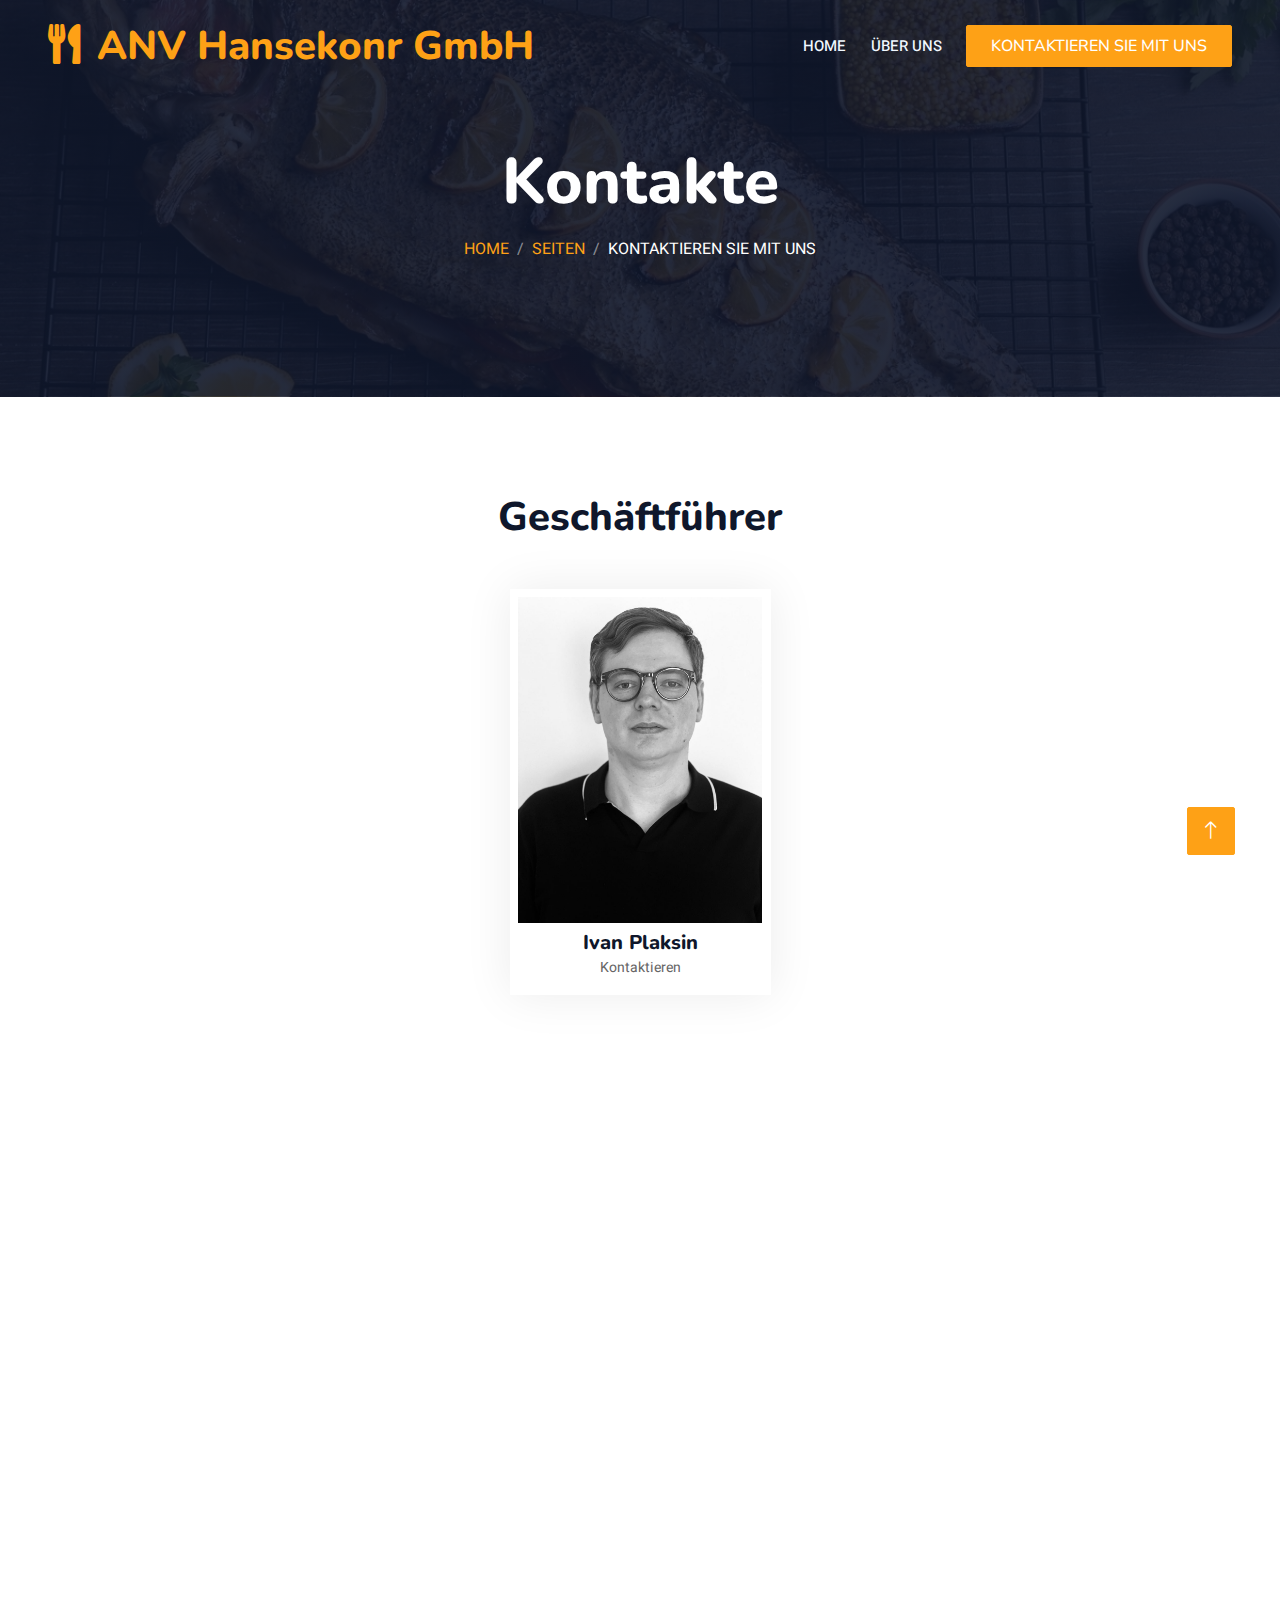
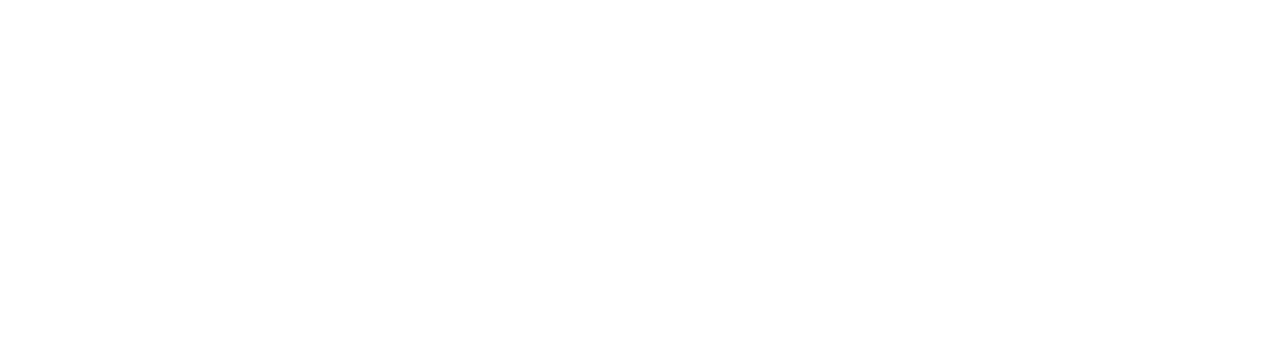
<file: contact.html>
<!DOCTYPE html>
<html lang="en">

<head>
    <meta charset="utf-8">
    <title>ANV Hansekonr GmbH</title>
    <meta content="width=device-width, initial-scale=1.0" name="viewport">
    <meta content="" name="keywords">
    <meta content="" name="description">

    <!-- Favicon -->
    <link href="img/favicon.ico" rel="icon">

    <!-- Google Web Fonts -->
    <link rel="preconnect" href="https://fonts.googleapis.com">
    <link rel="preconnect" href="https://fonts.gstatic.com" crossorigin>
    <link href="https://fonts.googleapis.com/css2?family=Heebo:wght@400;500;600&family=Nunito:wght@600;700;800&family=Pacifico&display=swap" rel="stylesheet">

    <!-- Icon Font Stylesheet -->
    <link href="https://cdnjs.cloudflare.com/ajax/libs/font-awesome/5.10.0/css/all.min.css" rel="stylesheet">
    <link href="https://cdn.jsdelivr.net/npm/bootstrap-icons@1.4.1/font/bootstrap-icons.css" rel="stylesheet">

    <!-- Libraries Stylesheet -->
    <link href="lib/animate/animate.min.css" rel="stylesheet">
    <link href="lib/owlcarousel/assets/owl.carousel.min.css" rel="stylesheet">
    <link href="lib/tempusdominus/css/tempusdominus-bootstrap-4.min.css" rel="stylesheet" />

    <!-- Customized Bootstrap Stylesheet -->
    <link href="css/bootstrap.min.css" rel="stylesheet">

    <!-- Template Stylesheet -->
    <link href="css/style.css" rel="stylesheet">
</head>

<body>
    <div class="container-xxl bg-white p-0">
        <!-- Spinner Start -->
        <div id="spinner" class="show bg-white position-fixed translate-middle w-100 vh-100 top-50 start-50 d-flex align-items-center justify-content-center">
            <div class="spinner-border text-primary" style="width: 3rem; height: 3rem;" role="status">
                <span class="sr-only">Loading...</span>
            </div>
        </div>
        <!-- Spinner End -->


        <!-- Navbar & Hero Start -->
        <div class="container-xxl position-relative p-0">
            <nav class="navbar navbar-expand-lg navbar-dark bg-dark px-4 px-lg-5 py-3 py-lg-0">
                <a href="" class="navbar-brand p-0">
                    <h1 class="text-primary m-0"><i class="fa fa-utensils me-3"></i>ANV Hansekonr GmbH</h1>
                    <!-- <img src="img/logo.png" alt="Logo"> -->
                </a>
                <button class="navbar-toggler" type="button" data-bs-toggle="collapse" data-bs-target="#navbarCollapse">
                    <span class="fa fa-bars"></span>
                </button>
                <div class="collapse navbar-collapse" id="navbarCollapse">
                    <div class="navbar-nav ms-auto py-0 pe-4">
                        <a href="index.html" class="nav-item nav-link">Home</a>
                        <a href="about.html" class="nav-item nav-link">Über uns</a>
                    </div>
                    <a href="contact.html" class="btn btn-primary py-2 px-4">Kontaktieren Sie mit uns</a>
                </div>
            </nav>

            <div class="container-xxl py-5 bg-dark hero-header mb-5">
                <div class="container text-center my-5 pt-5 pb-4">
                    <h1 class="display-3 text-white mb-3 animated slideInDown">Kontakte</h1>
                    <nav aria-label="breadcrumb">
                        <ol class="breadcrumb justify-content-center text-uppercase">
                            <li class="breadcrumb-item"><a href="index.html">Home</a></li>
                            <li class="breadcrumb-item"><a href="#">Seiten</a></li>
                            <li class="breadcrumb-item text-white active" aria-current="page">Kontaktieren Sie mit uns</li>
                        </ol>
                    </nav>
                </div>
            </div>
        </div>
        <!-- Navbar & Hero End -->

        <div class="container-xxl pt-5 pb-3">
            <div class="container">
              <div class="text-center wow fadeInUp" data-wow-delay="0.1s">
                <h1 class="mb-5">Geschäftführer</h1>
              </div>
              <div class="row g-4 justify-content-center"> <!-- Add 'justify-content-center' class to center the team members -->
                <div class="col-lg-3 col-md-2 wow fadeInUp" data-wow-delay="0.3s">
                  <div class="team-item text-center overflow-hidden">
                    <div class="overflow-hidden m-2">
                      <img class="img-fluid" src="img/ivan.jpg" alt="">
                    </div>
                    <h5 class="mb-0">Ivan Plaksin</h5>
                    <small>Kontaktieren</small>
                    <div class="d-flex justify-content-center mt-3">
                      <a class="btn btn-square btn-primary mx-1" href=""><i class="fab fa-whatsapp"></i></a>
                      <a class="btn btn-square btn-primary mx-1" href=""><i class="fab fa-telegram"></i></a>
                    </div>
                  </div>
                </div>
              </div>
            </div>
          </div>
          

        <!-- Contact Start -->
        <div class="container-xxl py-5">
            <div class="container">
                <div class="text-center wow fadeInUp" data-wow-delay="0.1s">
                    <h5 class="section-title ff-secondary text-center text-primary fw-normal">Kontaktieren Sie mit uns</h5>
                </div>
                <div class="row g-4">
        
                    <div class="col-md-6 wow fadeIn" data-wow-delay="0.1s">
                        <iframe class="position-relative rounded w-100 h-100"
                        src="https://www.google.com/maps/embed?pb=!1m18!1m12!1m3!1d2365.0014561022454!2d10.0360952!3d53.646946199999995!2m3!1f0!2f0!3f0!3m2!1i1024!2i768!4f13.1!3m3!1m2!1s0x47b189cb4e2ebe43%3A0x36fcf9f2726ff60!2zTGFkZW1hbm5ib2dlbiA2LCAyMjMzOSBIYW1idXJnLCDQk9C10YDQvNCw0L3QuNGP!5e0!3m2!1sru!2sil!4v1684925269312!5m2!1sru!2sil" frameborder="0" style="min-height: 350px; border:0;" allowfullscreen="" aria-hidden="false"
                        tabindex="0"></iframe>
    
                    </div>
                    <div class="col-md-6">
                        <div class="wow fadeInUp" data-wow-delay="0.2s">
                            <form
  action="https://formspree.io/f/mwkjjndk"
  method="POST"
>
                                <div class="row g-3">
                                    <div class="col-md-6">
                                        <div class="form-floating">
                                            <input type="text" class="form-control" id="name" placeholder="Your Name" name="name">
                                            <label for="name">Dein Name</label>
                                        </div>
                                    </div>
                                    <div class="col-md-6">
                                        <div class="form-floating">
                                            <input type="email" class="form-control" id="email" placeholder="Your Email" name="_replyto">
                                            <label for="email">Deine Email</label>
                                        </div>
                                    </div>
                                    <div class="col-12">
                                        <div class="form-floating">
                                            <input type="text" class="form-control" id="subject" placeholder="Subject" name="subject">
                                            <label for="subject">Thema</label>
                                        </div>
                                    </div>
                                    <div class="col-12">
                                        <div class="form-floating">
                                            <textarea class="form-control" placeholder="Leave a message here" id="message" style="height: 150px" name="message"></textarea>
                                            <label for="message">Was interessiert dich?</label>
                                        </div>
                                    </div>
                                    <input type="hidden" name="_to" value="info@anv-fisch.de">
                                    <div class="col-12">
                                        <button class="btn btn-primary w-100 py-3" type="submit">Senden</button>
                                    </div>
                                </div>
                            </form>
                        </div>
                    </div>
                </div>
            </div>
        </div>
        <!-- Contact End -->


      <!-- Footer Start -->
      <div class="container-fluid bg-dark text-light footer pt-5 mt-5 wow fadeIn" data-wow-delay="0.1s">
        <div class="container py-5">
            <div class="row g-5">
                <div class="col-lg-3 col-md-6">
                    <h4 class="section-title ff-secondary text-start text-primary fw-normal mb-4">ANV Hansekontor GmbH </h4>
                    <a class="btn btn-link" href="index.html">Über uns</a>
                    <a class="btn btn-link" href="contact.html">Kontakte</a>
                </div>
                <div class="col-lg-3 col-md-6">
                    <h4 class="section-title ff-secondary text-start text-primary fw-normal mb-4">Kontakte</h4>
                    <p class="mb-2"><i class="fa fa-map-marker-alt me-3"></i>Lademannbogen 6, 
                        22339 Hamburg
                        Deutschland</p>
                    <p class="mb-2"><i class="fa fa-phone-alt me-3"></i>+49 151 17820888</p>
                </div>
            </div>
        </div>
        <div class="container">
            <div class="copyright">
                <div class="row">
                    <div class="col-md-6 text-center text-md-start mb-3 mb-md-0">
                        &copy; <a class="border-bottom" href="#">ANV Hansekonr GmbH
                        </a>
                    </div>
                    <div class="col-md-6 text-center text-md-end">
                        <div class="footer-menu">
                            <a href="index.html">Home</a>
                            <a href="">Cookies</a>
                            <a href="">Help</a>
                            <a href="">FQAs</a>
                        </div>
                    </div>
                </div>
            </div>
        </div>
    </div>
    <!-- Footer End -->
    
        <!-- Back to Top -->
        <a href="#" class="btn btn-lg btn-primary btn-lg-square back-to-top"><i class="bi bi-arrow-up"></i></a>
    </div>

    <!-- JavaScript Libraries -->
    <script src="https://code.jquery.com/jquery-3.4.1.min.js"></script>
    <script src="https://cdn.jsdelivr.net/npm/bootstrap@5.0.0/dist/js/bootstrap.bundle.min.js"></script>
    <script src="lib/wow/wow.min.js"></script>
    <script src="lib/easing/easing.min.js"></script>
    <script src="lib/waypoints/waypoints.min.js"></script>
    <script src="lib/counterup/counterup.min.js"></script>
    <script src="lib/owlcarousel/owl.carousel.min.js"></script>
    <script src="lib/tempusdominus/js/moment.min.js"></script>
    <script src="lib/tempusdominus/js/moment-timezone.min.js"></script>
    <script src="lib/tempusdominus/js/tempusdominus-bootstrap-4.min.js"></script>

    <!-- Template Javascript -->
    <script src="js/main.js"></script>
</body>

</html>
</file>
<file: css/style.css>
/********** Template CSS **********/
:root {
    --primary: #FEA116;
    --light: #F1F8FF;
    --dark: #0F172B;
}

.ff-secondary {
    font-family: 'Pacifico', cursive;
}

.fw-medium {
    font-weight: 600 !important;
}

.fw-semi-bold {
    font-weight: 700 !important;
}

.back-to-top {
    position: fixed;
    display: none;
    right: 45px;
    bottom: 45px;
    z-index: 99;
}


/*** Spinner ***/
#spinner {
    opacity: 0;
    visibility: hidden;
    transition: opacity .3s ease-out, visibility 0s linear .5s;
    z-index: 99999;
}

#spinner.show {
    transition: opacity .5s ease-out, visibility 0s linear 0s;
    visibility: visible;
    opacity: 1;
}


/*** Button ***/
.btn {
    font-family: 'Nunito', sans-serif;
    font-weight: 500;
    text-transform: uppercase;
    transition: .5s;
}

.btn.btn-primary,
.btn.btn-secondary {
    color: #FFFFFF;
}

.btn-square {
    width: 38px;
    height: 38px;
}

.btn-sm-square {
    width: 32px;
    height: 32px;
}

.btn-lg-square {
    width: 48px;
    height: 48px;
}

.btn-square,
.btn-sm-square,
.btn-lg-square {
    padding: 0;
    display: flex;
    align-items: center;
    justify-content: center;
    font-weight: normal;
    border-radius: 2px;
}


/*** Navbar ***/
.navbar-dark .navbar-nav .nav-link {
    position: relative;
    margin-left: 25px;
    padding: 35px 0;
    font-size: 15px;
    color: var(--light) !important;
    text-transform: uppercase;
    font-weight: 500;
    outline: none;
    transition: .5s;
}

.sticky-top.navbar-dark .navbar-nav .nav-link {
    padding: 20px 0;
}

.navbar-dark .navbar-nav .nav-link:hover,
.navbar-dark .navbar-nav .nav-link.active {
    color: var(--primary) !important;
}

.navbar-dark .navbar-brand img {
    max-height: 60px;
    transition: .5s;
}

.sticky-top.navbar-dark .navbar-brand img {
    max-height: 45px;
}

@media (max-width: 991.98px) {
    .sticky-top.navbar-dark {
        position: relative;
    }

    .navbar-dark .navbar-collapse {
        margin-top: 15px;
        border-top: 1px solid rgba(255, 255, 255, .1)
    }

    .navbar-dark .navbar-nav .nav-link,
    .sticky-top.navbar-dark .navbar-nav .nav-link {
        padding: 10px 0;
        margin-left: 0;
    }

    .navbar-dark .navbar-brand img {
        max-height: 45px;
    }
}

@media (min-width: 992px) {
    .navbar-dark {
        position: absolute;
        width: 100%;
        top: 0;
        left: 0;
        z-index: 999;
        background: transparent !important;
    }
    
    .sticky-top.navbar-dark {
        position: fixed;
        background: var(--dark) !important;
    }
}


/*** Hero Header ***/
.hero-header {
    background: linear-gradient(rgba(15, 23, 43, .9), rgba(15, 23, 43, .9)), url(../img/bg-hero.jpg);
    background-position: center center;
    background-repeat: no-repeat;
    background-size: cover;
}

.hero-header img {
    animation: imgRotate 50s linear infinite;
}

@keyframes imgRotate { 
    100% { 
        transform: rotate(360deg); 
    } 
}

.breadcrumb-item + .breadcrumb-item::before {
    color: rgba(255, 255, 255, .5);
}


/*** Section Title ***/
.section-title {
    position: relative;
    display: inline-block;
}

.section-title::before {
    position: absolute;
    content: "";
    width: 45px;
    height: 2px;
    top: 50%;
    left: -55px;
    margin-top: -1px;
    background: var(--primary);
}

.section-title::after {
    position: absolute;
    content: "";
    width: 45px;
    height: 2px;
    top: 50%;
    right: -55px;
    margin-top: -1px;
    background: var(--primary);
}

.section-title.text-start::before,
.section-title.text-end::after {
    display: none;
}


/*** Service ***/
.service-item {
    box-shadow: 0 0 45px rgba(0, 0, 0, .08);
    transition: .5s;
}

.service-item:hover {
    background: var(--primary);
}

.service-item * {
    transition: .5s;
}

.service-item:hover * {
    color: var(--light) !important;
}


/*** Food Menu ***/
.nav-pills .nav-item .active {
    border-bottom: 2px solid var(--primary);
}


/*** Youtube Video ***/
.video {
    position: relative;
    height: 100%;
    min-height: 500px;
    background: linear-gradient(rgba(15, 23, 43, .1), rgba(15, 23, 43, .1)), url(../img/video.jpg);
    background-position: center center;
    background-repeat: no-repeat;
    background-size: cover;
}

.video .btn-play {
    position: absolute;
    z-index: 3;
    top: 50%;
    left: 50%;
    transform: translateX(-50%) translateY(-50%);
    box-sizing: content-box;
    display: block;
    width: 32px;
    height: 44px;
    border-radius: 50%;
    border: none;
    outline: none;
    padding: 18px 20px 18px 28px;
}

.video .btn-play:before {
    content: "";
    position: absolute;
    z-index: 0;
    left: 50%;
    top: 50%;
    transform: translateX(-50%) translateY(-50%);
    display: block;
    width: 100px;
    height: 100px;
    background: var(--primary);
    border-radius: 50%;
    animation: pulse-border 1500ms ease-out infinite;
}

.video .btn-play:after {
    content: "";
    position: absolute;
    z-index: 1;
    left: 50%;
    top: 50%;
    transform: translateX(-50%) translateY(-50%);
    display: block;
    width: 100px;
    height: 100px;
    background: var(--primary);
    border-radius: 50%;
    transition: all 200ms;
}

.video .btn-play img {
    position: relative;
    z-index: 3;
    max-width: 100%;
    width: auto;
    height: auto;
}

.video .btn-play span {
    display: block;
    position: relative;
    z-index: 3;
    width: 0;
    height: 0;
    border-left: 32px solid var(--dark);
    border-top: 22px solid transparent;
    border-bottom: 22px solid transparent;
}

@keyframes pulse-border {
    0% {
        transform: translateX(-50%) translateY(-50%) translateZ(0) scale(1);
        opacity: 1;
    }

    100% {
        transform: translateX(-50%) translateY(-50%) translateZ(0) scale(1.5);
        opacity: 0;
    }
}

#videoModal {
    z-index: 99999;
}

#videoModal .modal-dialog {
    position: relative;
    max-width: 800px;
    margin: 60px auto 0 auto;
}

#videoModal .modal-body {
    position: relative;
    padding: 0px;
}

#videoModal .close {
    position: absolute;
    width: 30px;
    height: 30px;
    right: 0px;
    top: -30px;
    z-index: 999;
    font-size: 30px;
    font-weight: normal;
    color: #FFFFFF;
    background: #000000;
    opacity: 1;
}


/*** Team ***/
.team-item {
    box-shadow: 0 0 45px rgba(0, 0, 0, .08);
    height: calc(100% - 38px);
    transition: .5s;
}

.team-item img {
    transition: .5s;
}

.team-item:hover img {
    transform: scale(1.1);
}

.team-item:hover {
    height: 100%;
}

.team-item .btn {
    border-radius: 38px 38px 0 0;
}


/*** Testimonial ***/
.testimonial-carousel .owl-item .testimonial-item,
.testimonial-carousel .owl-item.center .testimonial-item * {
    transition: .5s;
}

.testimonial-carousel .owl-item.center .testimonial-item {
    background: var(--primary) !important;
    border-color: var(--primary) !important;
}

.testimonial-carousel .owl-item.center .testimonial-item * {
    color: var(--light) !important;
}

.testimonial-carousel .owl-dots {
    margin-top: 24px;
    display: flex;
    align-items: flex-end;
    justify-content: center;
}

.testimonial-carousel .owl-dot {
    position: relative;
    display: inline-block;
    margin: 0 5px;
    width: 15px;
    height: 15px;
    border: 1px solid #CCCCCC;
    border-radius: 15px;
    transition: .5s;
}

.testimonial-carousel .owl-dot.active {
    background: var(--primary);
    border-color: var(--primary);
}


/*** Footer ***/
.footer .btn.btn-social {
    margin-right: 5px;
    width: 35px;
    height: 35px;
    display: flex;
    align-items: center;
    justify-content: center;
    color: var(--light);
    border: 1px solid #FFFFFF;
    border-radius: 35px;
    transition: .3s;
}

.footer .btn.btn-social:hover {
    color: var(--primary);
}

.footer .btn.btn-link {
    display: block;
    margin-bottom: 5px;
    padding: 0;
    text-align: left;
    color: #FFFFFF;
    font-size: 15px;
    font-weight: normal;
    text-transform: capitalize;
    transition: .3s;
}

.footer .btn.btn-link::before {
    position: relative;
    content: "\f105";
    font-family: "Font Awesome 5 Free";
    font-weight: 900;
    margin-right: 10px;
}

.footer .btn.btn-link:hover {
    letter-spacing: 1px;
    box-shadow: none;
}

.footer .copyright {
    padding: 25px 0;
    font-size: 15px;
    border-top: 1px solid rgba(256, 256, 256, .1);
}

.footer .copyright a {
    color: var(--light);
}

.footer .footer-menu a {
    margin-right: 15px;
    padding-right: 15px;
    border-right: 1px solid rgba(255, 255, 255, .1);
}

.footer .footer-menu a:last-child {
    margin-right: 0;
    padding-right: 0;
    border-right: none;
}
</file>
